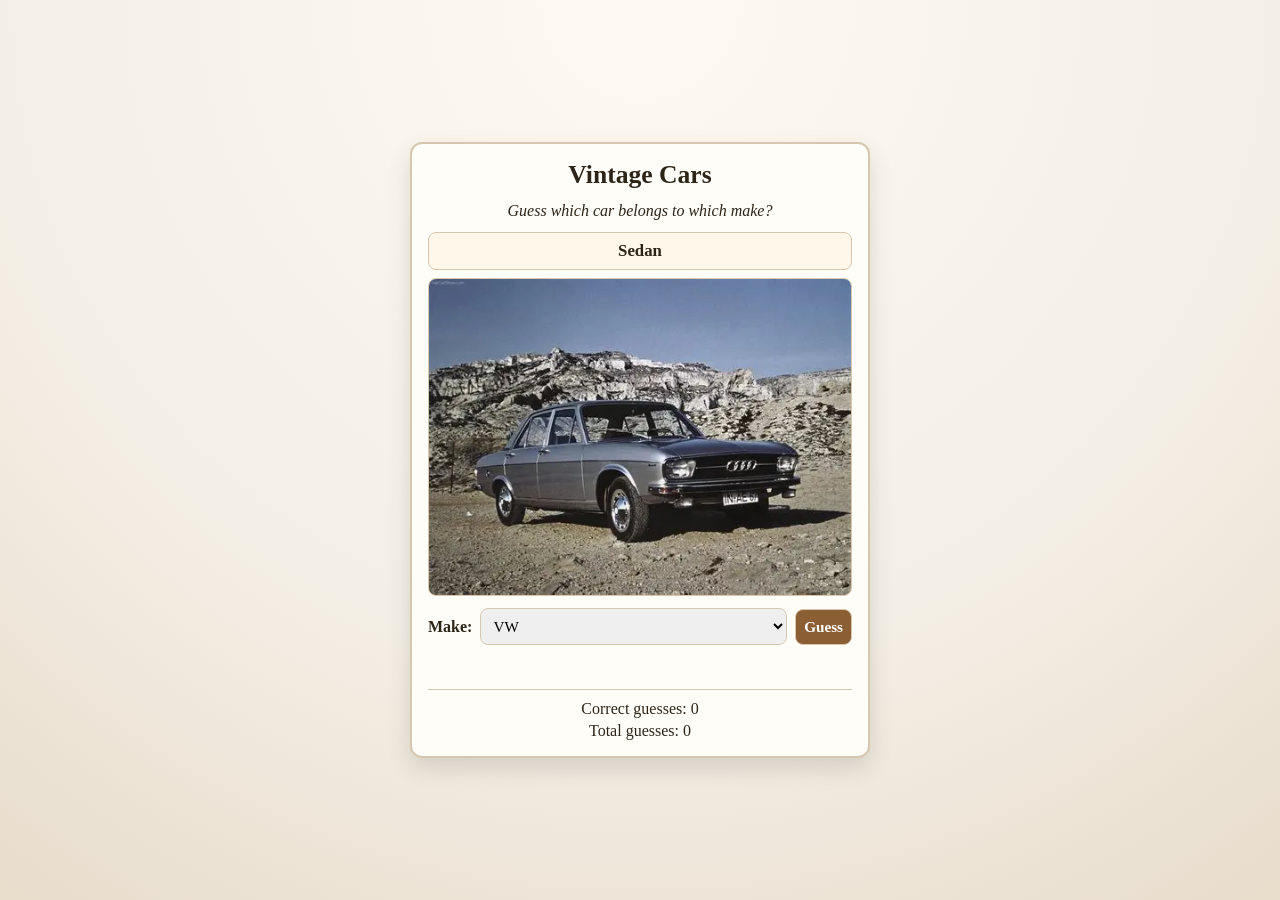
<file: QUESTION 1/index.html>
<!DOCTYPE html>
<html lang="en">
<head>
	<meta charset="UTF-8">
	<meta name="viewport" content="width=device-width, initial-scale=1.0">
	<title>Vintage Cars</title>
	<link href="cars.css" rel="stylesheet" type="text/css">
</head>
<body>
	<div id="app-shell">
		<h1>Vintage Cars</h1>
		<p>Guess which car belongs to which make?</p>

		<div id="car-info">
			<h2><span id="car-type"></span></h2>
			<img class="hidden" id="car-img" src="" alt="vintage car image">
		</div>

		<div id="guess-ui">
			<label for="make-list">Make:</label>
			<select id="make-list"></select>
			<button class="disabled" id="guess-btn" type="button">Guess</button>
		</div>

		<p id="feedback"></p>

		<div id="scoreboard">
			<p>Correct guesses: <span id="count">0</span></p>
			<p>Total guesses: <span id="total">0</span></p>
		</div>
	</div>

	<script src="cars.js"></script>
</body>
</html>
</file>
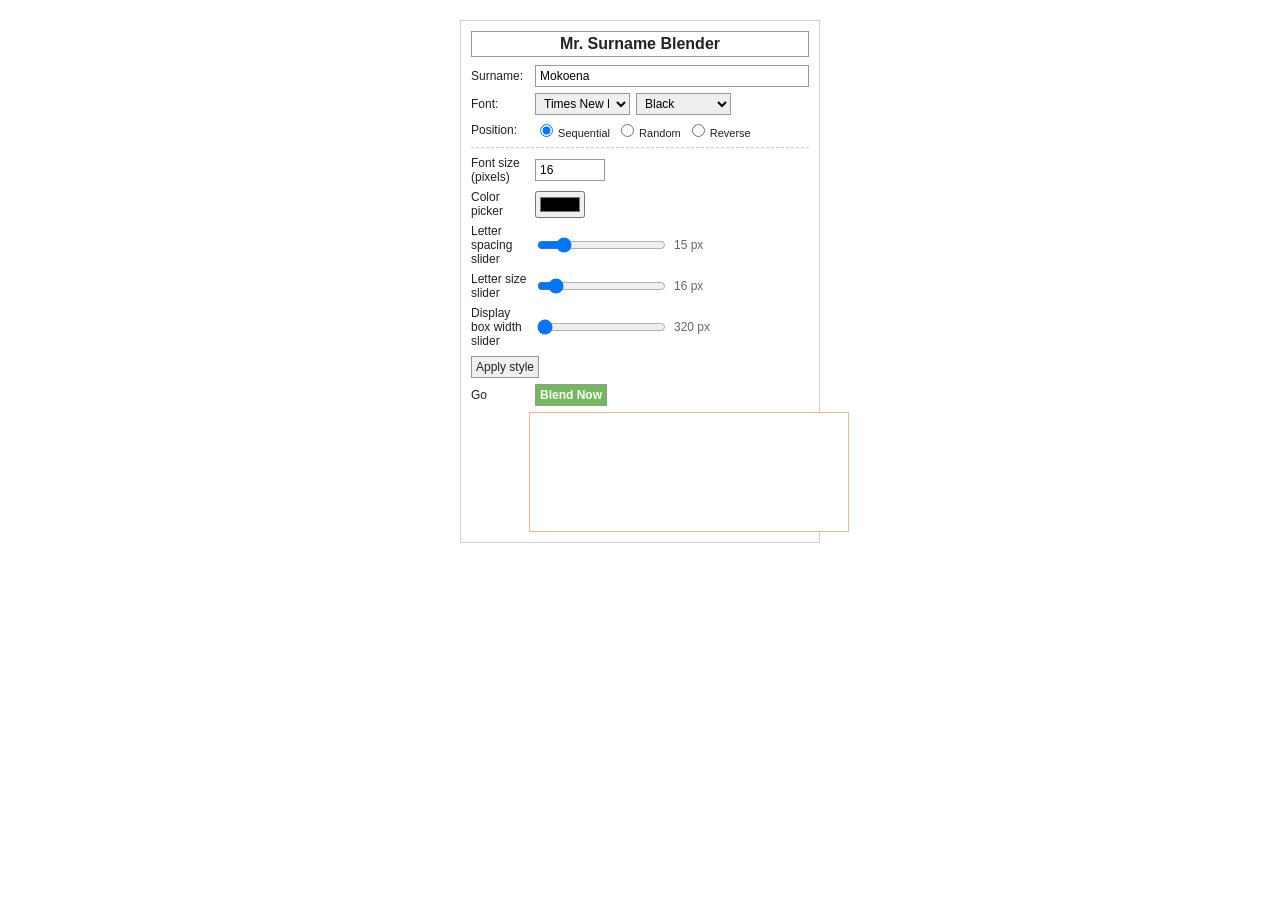
<file: QUESTION 2/index.html>
<!DOCTYPE html>
<html lang="en">
<head>
	<meta charset="UTF-8">
	<meta name="viewport" content="width=device-width, initial-scale=1.0">
	<title>Question 2 - Text Blender</title>
	<link rel="stylesheet" href="question2.css">
</head>
<body>
	<div class="panel">
		<h1>Mr. Surname Blender</h1>

		<div class="controls">
			<div class="field row">
				<span>Surname:</span>
				<input id="surname" type="text" size="20" placeholder="Enter surname" value="Mokoena">
			</div>

			<div class="field row">
				<span>Font:</span>
				<select id="font" title="Font" aria-label="Font">
					<option>Arial</option>
					<option>Comic Sans MS</option>
					<option selected>Times New Roman</option>
				</select>
				<select id="color-select" title="Color" aria-label="Color">
					<option value="black">Black</option>
					<option value="red">Red</option>
					<option value="blue">Blue</option>
					<option value="green">Green</option>
				</select>
			</div>

			<div class="field row">
				<span>Position:</span>
				<div class="radio-row">
					<label><input id="sequential" surname="pos" name="pos" type="radio" value="seq" checked="checked"> Sequential</label>
					<label><input id="random" surname="pos" name="pos" type="radio" value="rand"> Random</label>
					<label><input id="reverse" surname="pos" name="pos" type="radio" value="rev"> Reverse</label>
				</div>
			</div>
		</div>

		<div class="extras">
			<div class="field row">
				<label for="font-size-input">Font size (pixels)</label>
				<input id="font-size-input" type="number" min="8" max="80" placeholder="font size" value="16">
			</div>

			<div class="field row">
				<label for="color-picker">Color picker</label>
				<input id="color-picker" type="color" value="#000000">
			</div>

			<div class="field row">
				<label for="spacing-slider">Letter spacing slider</label>
				<input id="spacing-slider" type="range" min="10" max="40" value="15">
				<span class="slider-value" id="spacing-value">15 px</span>
			</div>

			<div class="field row">
				<label for="letter-size-slider">Letter size slider</label>
				<input id="letter-size-slider" type="range" min="10" max="72" value="16">
				<span class="slider-value" id="letter-size-value">16 px</span>
			</div>

			<div class="field row">
				<label for="box-width-slider">Display box width slider</label>
				<input id="box-width-slider" type="range" min="320" max="700" value="320">
				<span class="slider-value" id="box-width-value">320 px</span>
			</div>
		</div>

		<div class="field row action-row">
			<button id="apply-style" type="button">Apply style</button>
		</div>

		<div class="field row action-row">
			<span>Go</span>
			<button id="blend-now" type="button">Blend Now</button>
		</div>

		<div id="output" aria-label="Output area"></div>
	</div>

	<script src="question2.js"></script>
</body>
</html>
</file>
<file: QUESTION 1/cars.css>
:root {
	--bg: #f4efe6;
	--card: #fffdf8;
	--text: #2d2418;
	--accent: #8b5e34;
	--accent-dark: #5f3f22;
	--line: #d7c7b1;
	--ok: #2e7d32;
	--bad: #b71c1c;
}

* {
	box-sizing: border-box;
	margin: 0;
	padding: 0;
}

body {
	font-family: Georgia, "Times New Roman", serif;
	min-height: 100vh;
	background: radial-gradient(circle at top, #fffaf1 0%, var(--bg) 60%, #e8dccb 100%);
	color: var(--text);
	display: grid;
	place-items: center;
	padding: 16px;
}

#app-shell {
	width: min(96vw, 460px);
	background: var(--card);
	border: 2px solid var(--line);
	border-radius: 12px;
	box-shadow: 0 10px 24px rgba(0, 0, 0, 0.12);
	overflow: hidden;
	padding: 16px;
	display: grid;
	gap: 12px;
}

h1 {
	text-align: center;
	font-size: 1.6rem;
}

#app-shell > p {
	text-align: center;
	font-style: italic;
}

#car-info {
	display: grid;
	gap: 8px;
}

#car-info h2 {
	text-align: center;
	font-size: 1.05rem;
	padding: 8px;
	border: 1px solid var(--line);
	border-radius: 8px;
	background: #fff7ea;
}

#car-img {
	width: 100%;
	aspect-ratio: 4 / 3;
	object-fit: cover;
	border: 1px solid var(--line);
	border-radius: 8px;
	background: #f7f1e8;
}

.hidden {
	display: none;
}

#guess-ui {
	display: grid;
	grid-template-columns: auto 1fr auto;
	gap: 8px;
	align-items: center;
}

#guess-ui label {
	font-weight: 700;
}

#make-list,
#guess-btn {
	border: 1px solid var(--line);
	border-radius: 8px;
	padding: 8px;
	font-size: 0.95rem;
	font-family: inherit;
}

#guess-btn {
	background: var(--accent);
	color: #fff;
	font-weight: 700;
	cursor: pointer;
}

#guess-btn:hover {
	background: var(--accent-dark);
}

#guess-btn.disabled {
	opacity: 0.45;
	pointer-events: none;
}

#feedback {
	min-height: 1.2em;
	font-weight: 700;
	text-align: center;
}

#feedback.ok {
	color: var(--ok);
}

#feedback.bad {
	color: var(--bad);
}

#scoreboard {
	display: grid;
	gap: 4px;
	text-align: center;
	border-top: 1px solid var(--line);
	padding-top: 10px;
}
</file>
<file: QUESTION 2/question2.css>
* {
	box-sizing: border-box;
}

body {
	margin: 0;
	padding: 20px;
	font-family: Arial, sans-serif;
	background: #ffffff;
	color: #222;
}

.panel {
	max-width: 360px;
	margin: 0 auto;
	background: #fff;
	border: 1px solid #d0d0d0;
	padding: 10px;
}

h1 {
	margin: 0 0 8px;
	font-size: 16px;
	font-weight: 700;
	text-align: center;
	border: 1px solid #999;
	padding: 3px;
}

.controls {
	display: flex;
	flex-direction: column;
	gap: 6px;
	margin-bottom: 8px;
}

.field {
	display: flex;
	align-items: center;
	gap: 6px;
}

.row > span,
.row > label {
	width: 58px;
	font-size: 12px;
}

input[type="text"],
input[type="number"],
select,
button {
	padding: 1px 4px;
	border: 1px solid #999;
	border-radius: 0;
	font: 12px Arial, sans-serif;
	height: 22px;
}

input[type="text"] {
	flex: 1;
}

input[type="number"] {
	width: 70px;
}

select {
	width: 95px;
}

.radio-row {
	display: flex;
	gap: 6px;
	flex-wrap: wrap;
}

.radio-row label {
	font-size: 11px;
	white-space: nowrap;
}

.radio-row input[type="radio"] {
	margin-right: 2px;
}

.extras {
	margin: 8px 0;
	padding-top: 8px;
	border-top: 1px dashed #ccc;
	display: flex;
	flex-direction: column;
	gap: 6px;
}

.slider-value {
	font-size: 11px;
	color: #666;
}

.action-row {
	margin-bottom: 6px;
}

#apply-style {
	background: #efefef;
	color: #222;
	cursor: pointer;
}

#blend-now {
	background: #73b95c;
	color: #fff;
	font-weight: 700;
	cursor: pointer;
}

#output {
	position: relative;
	width: 320px;
	height: 120px;
	border: 1px solid #f0b98b;
	background: #fff;
	overflow: hidden;
	margin-left: 58px;
}

.letter {
	position: absolute;
	line-height: 1;
	font-weight: 700;
}

@media (max-width: 700px) {
	body {
		padding: 12px;
	}

	.panel {
		max-width: 100%;
	}

	#output {
		margin-left: 0;
		width: 100%;
		max-width: 320px;
	}
}
</file>
